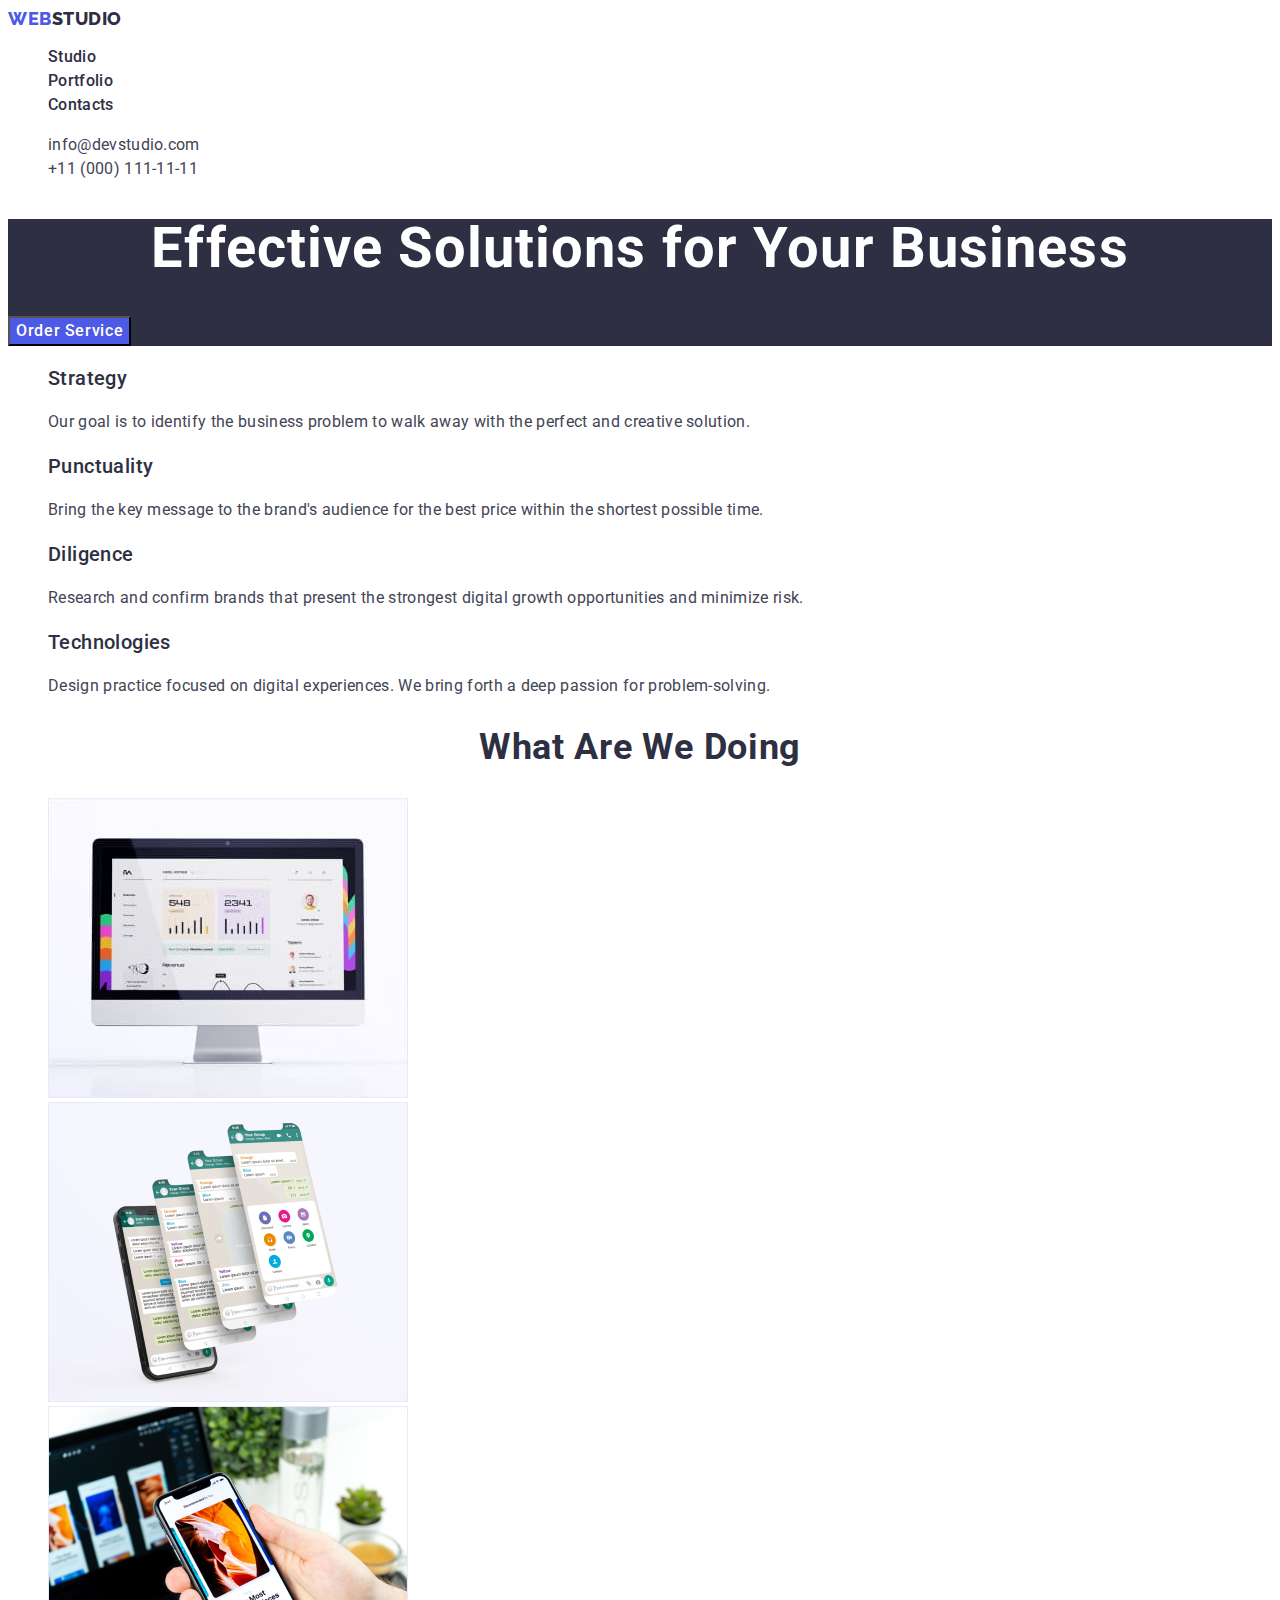
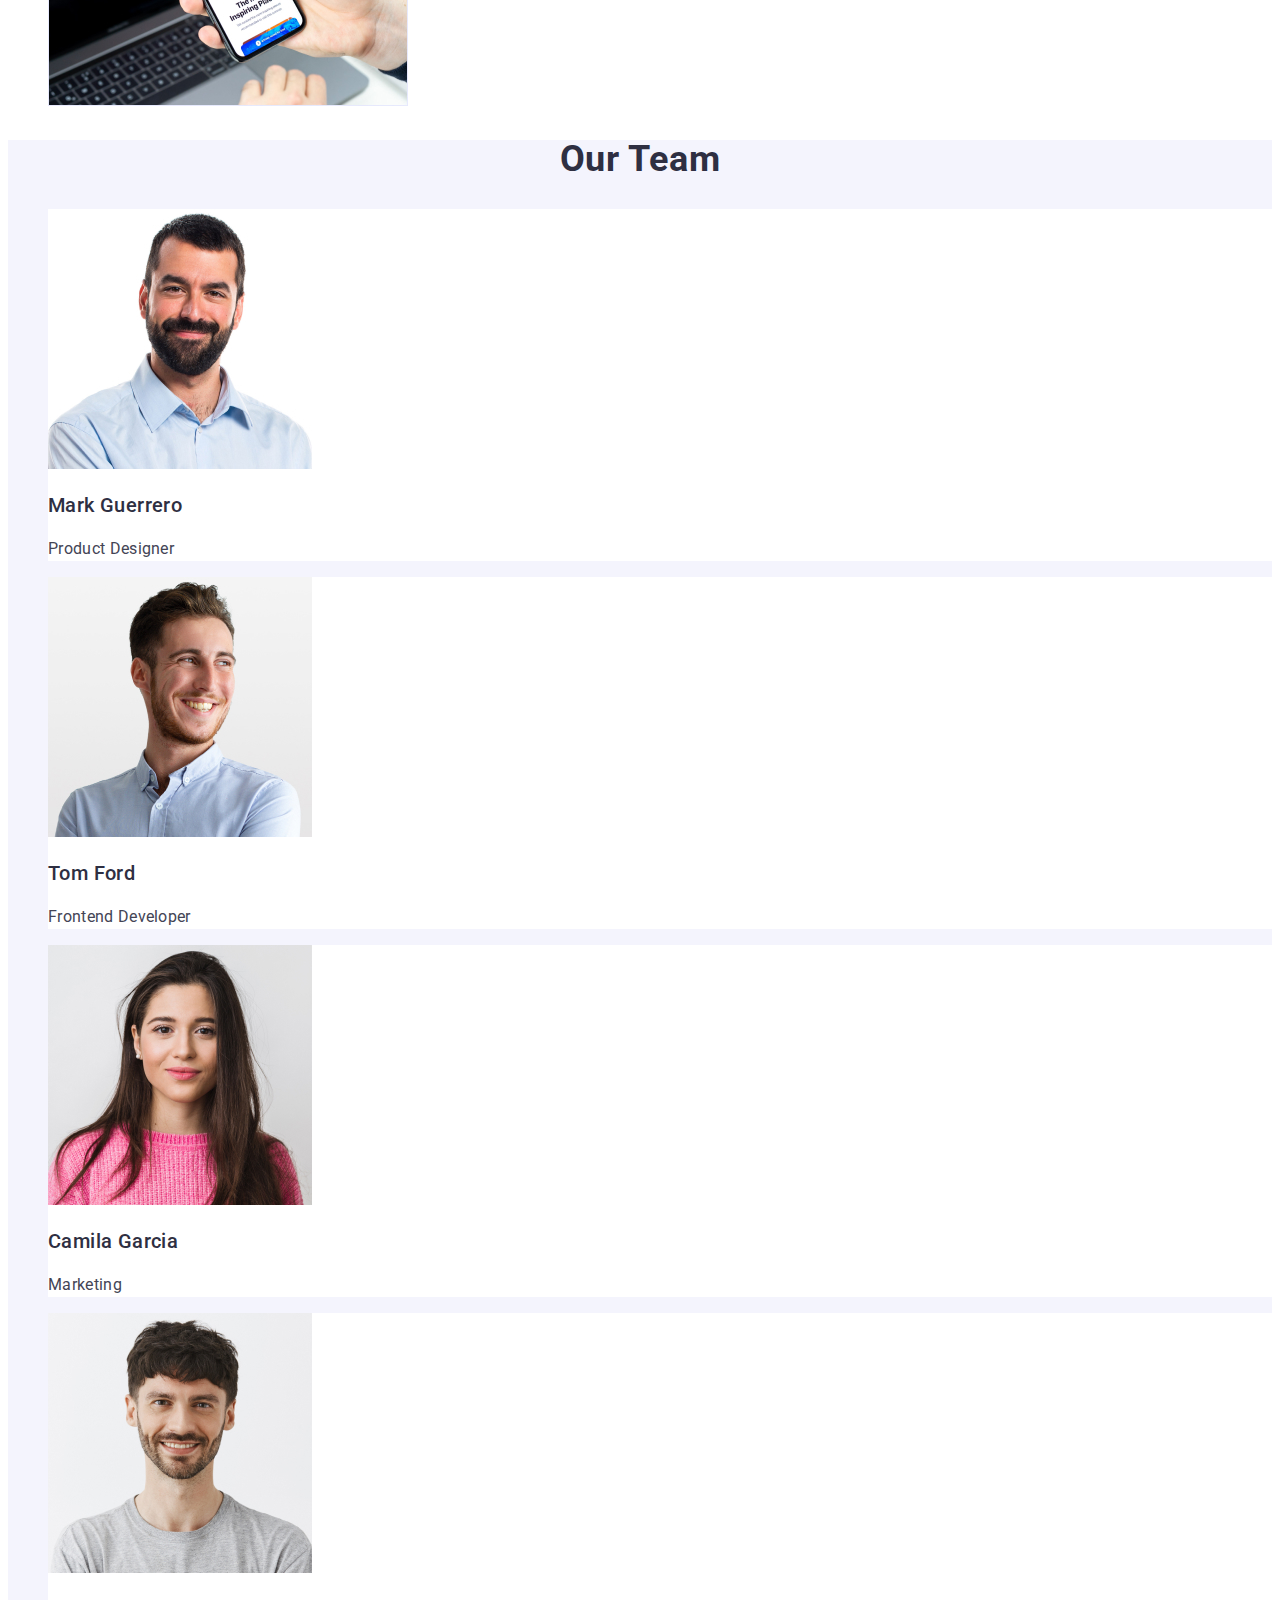
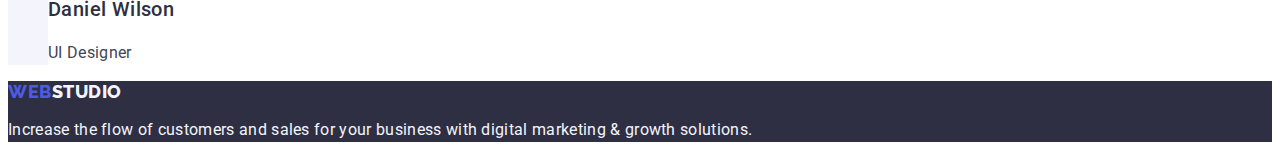
<file: index.html>
<!DOCTYPE html>
<html lang="en">
  <head>
    <meta charset="UTF-8" />
    <meta http-equiv="X-UA-Compatible" content="IE=edge" />
    <meta name="viewport" content="width=device-width, initial-scale=1.0" />
    <title>Main Page</title>
    <link rel="preconnect" href="https://fonts.googleapis.com" />
    <link rel="preconnect" href="https://fonts.gstatic.com" crossorigin />
    <link
      href="https://fonts.googleapis.com/css2?family=Roboto:wght@400;500;700&display=swap"
      rel="stylesheet"
    />
    <link
      href="https://fonts.googleapis.com/css2?family=Raleway:wght@800&display=swap"
      rel="stylesheet"
    />
    <link rel="stylesheet" href="./css/styles.css" />
  </head>
  <body>
    <header class="page-header">
      <nav class="page-nav">
        <a class="link logo-web" href="./index.html"
          >Web<span class="logo-studio">Studio</span></a
        >
        <ul class="list">
          <li class="menu-item">
            <a class="link menu-link" href="./index.html">Studio</a>
          </li>
          <li class="menu-item">
            <a class="link menu-link" href="./portfolio.html">Portfolio</a>
          </li>
          <li class="menu-item">
            <a class="link menu-link" href="">Contacts</a>
          </li>
        </ul>
      </nav>

      <address class="contacts-address">
        <ul class="list">
          <li class="contacts-item">
            <a class="link contact-link" href="mailto:info@devstudio.com"
              >info@devstudio.com</a
            >
          </li>
          <li class="contacts-item">
            <a class="link contact-link" href="tel:+110001111111"
              >+11 (000) 111-11-11</a
            >
          </li>
        </ul>
      </address>
    </header>
    <main class="main-page">
      <section class="section-one">
        <h1 class="section-header">Effective Solutions for Your Business</h1>

        <button type="button" class="section-one-button">Order Service</button>
      </section>
      <section class="section-two">
        <h2 class="features" hidden>Features</h2>

        <ul class="list">
          <li>
            <h3 class="list-sec-two">Strategy</h3>
            <p class="par-sec-two">
              Our goal is to identify the business problem to walk away with the
              perfect and creative solution.
            </p>
          </li>
          <li>
            <h3 class="list-sec-two">Punctuality</h3>
            <p class="par-sec-two">
              Bring the key message to the brand's audience for the best price
              within the shortest possible time.
            </p>
          </li>
          <li>
            <h3 class="list-sec-two">Diligence</h3>
            <p class="par-sec-two">
              Research and confirm brands that present the strongest digital
              growth opportunities and minimize risk.
            </p>
          </li>
          <li>
            <h3 class="list-sec-two">Technologies</h3>
            <p class="par-sec-two">
              Design practice focused on digital experiences. We bring forth a
              deep passion for problem-solving.
            </p>
          </li>
        </ul>
      </section>
      <section class="section-three">
        <h2 class="section-three-header">What are we doing</h2>

        <ul class="list">
          <li>
            <img
              src="./images/what-are-we-doing/img1.jpg"
              alt="Monitor"
              width="360"
            />
          </li>
          <li>
            <img
              src="./images/what-are-we-doing/img2.jpg"
              alt="Screens"
              width="360"
            />
          </li>
          <li>
            <img
              src="./images/what-are-we-doing/img3.jpg"
              alt="Smartphone in hand"
              width="360"
            />
          </li>
        </ul>
      </section>

      <section class="section-four">
        <h2 class="our-team">Our Team</h2>
        <ul class="list">
          <li class="list-item-team">
            <img
              src="./images/our-team/1mark-guerrero.jpg"
              alt="Mark Guerrero"
              width="264"
            />
            <h3 class="sec-four-team">Mark Guerrero</h3>
            <p class="sec-four-team-spec">Product Designer</p>
          </li>
          <li class="list-item-team">
            <img
              src="./images/our-team/2tom-ford.jpg"
              alt="Tom Ford"
              width="264"
            />
            <h3 class="sec-four-team">Tom Ford</h3>
            <p class="sec-four-team-spec">Frontend Developer</p>
          </li>
          <li class="list-item-team">
            <img
              src="./images/our-team/3camila-garcia.jpg"
              alt="Camila Garcia"
              width="264"
            />
            <h3 class="sec-four-team">Camila Garcia</h3>
            <p class="sec-four-team-spec">Marketing</p>
          </li>
          <li class="list-item-team">
            <img
              src="./images/our-team/4daniel-wilson.jpg"
              alt="Daniel Wilson"
              width="264"
            />
            <h3 class="sec-four-team">Daniel Wilson</h3>
            <p class="sec-four-team-spec">UI Designer</p>
          </li>
        </ul>
      </section>
    </main>
    <footer class="page-footer">
      <a href="./index.html" class="logo-web link"
        >Web<span class="footer-studio">Studio</span></a
      >
      <p class="footer-text">
        Increase the flow of customers and sales for your business with digital
        marketing & growth solutions.
      </p>
    </footer>
  </body>
</html>
</file>
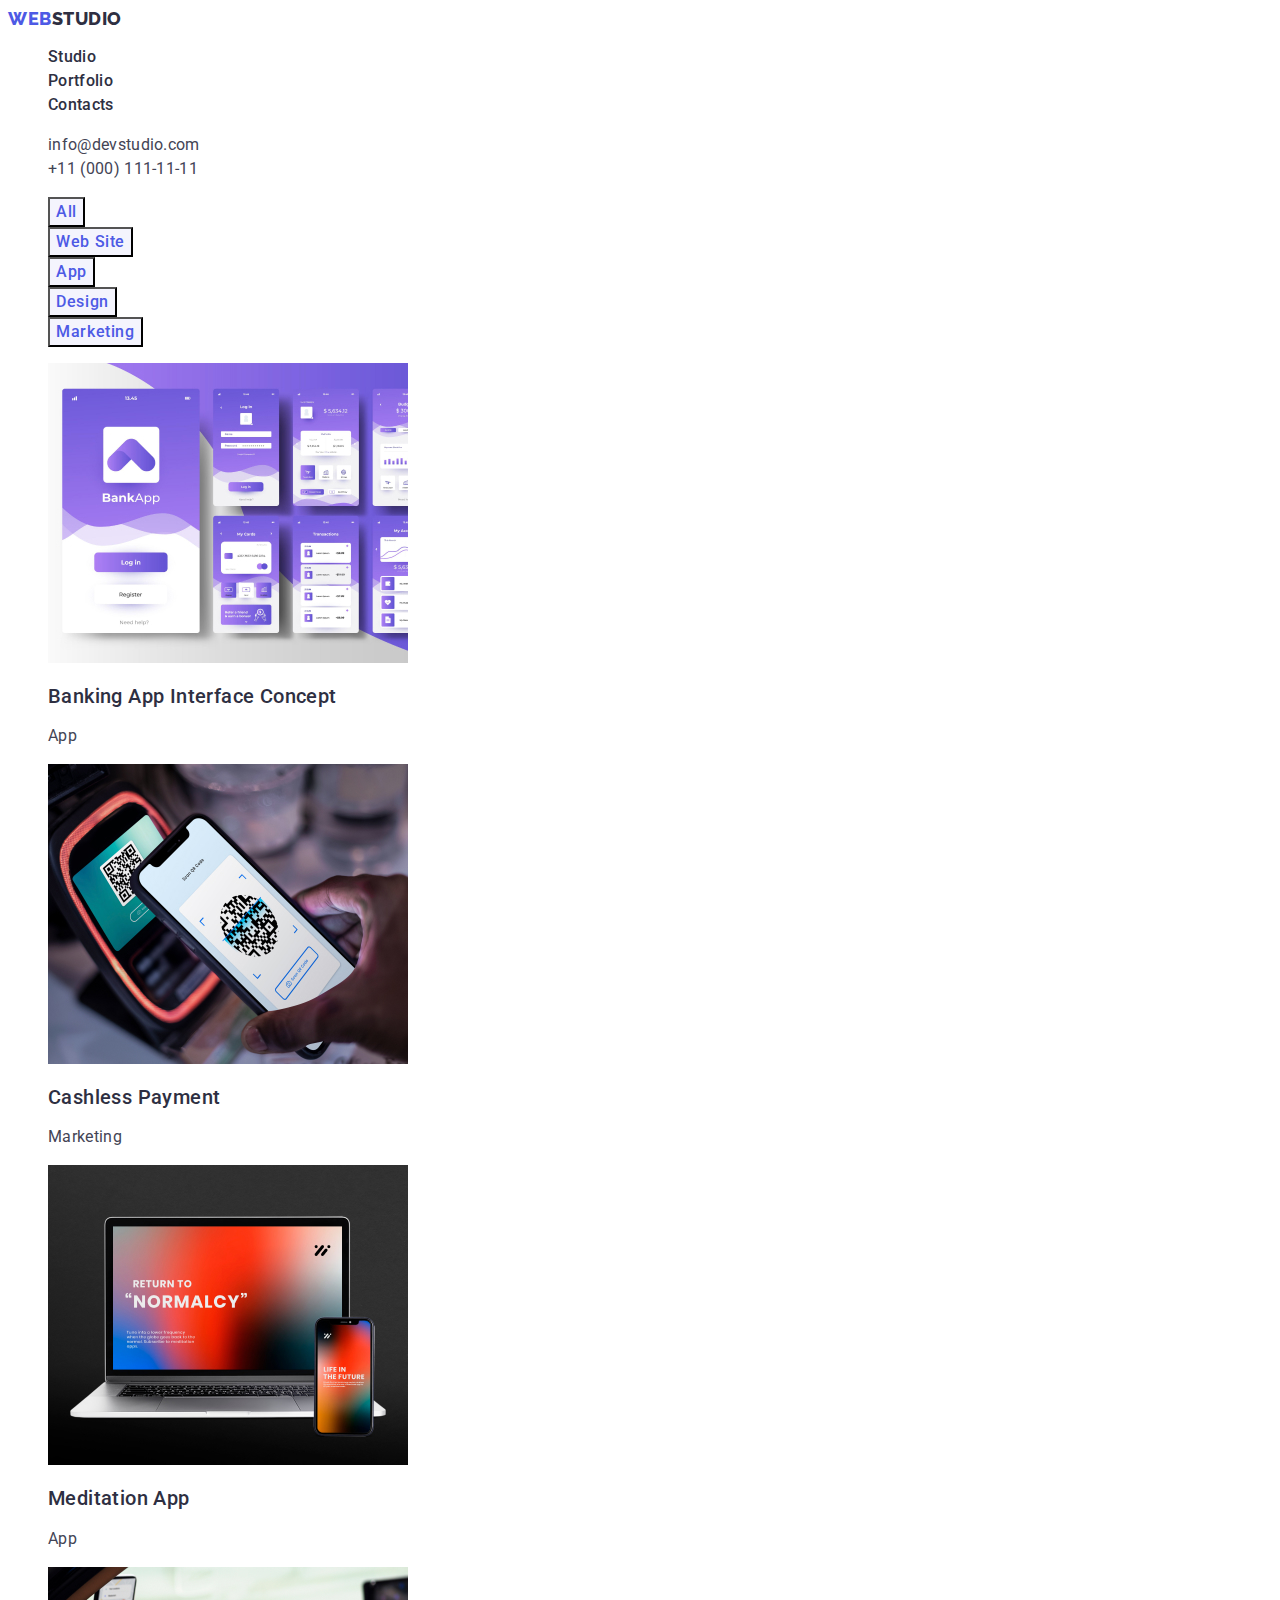
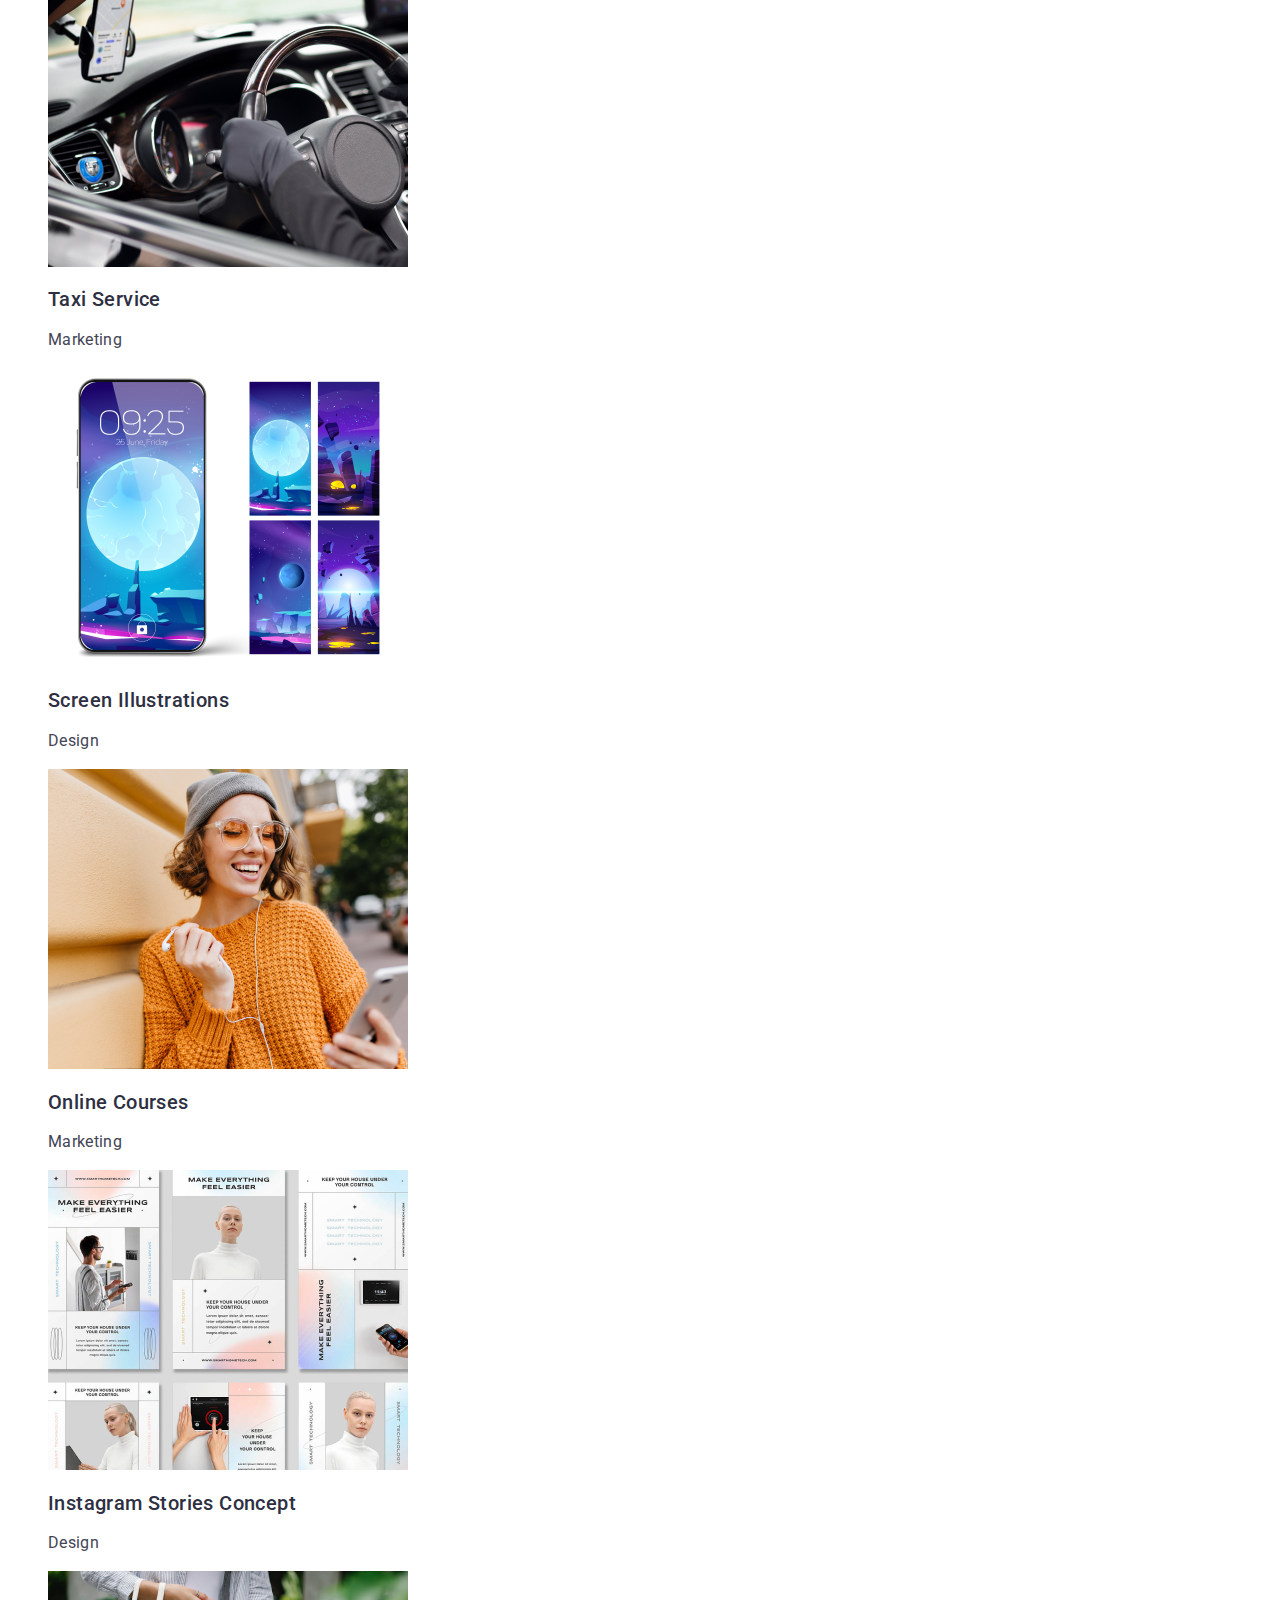
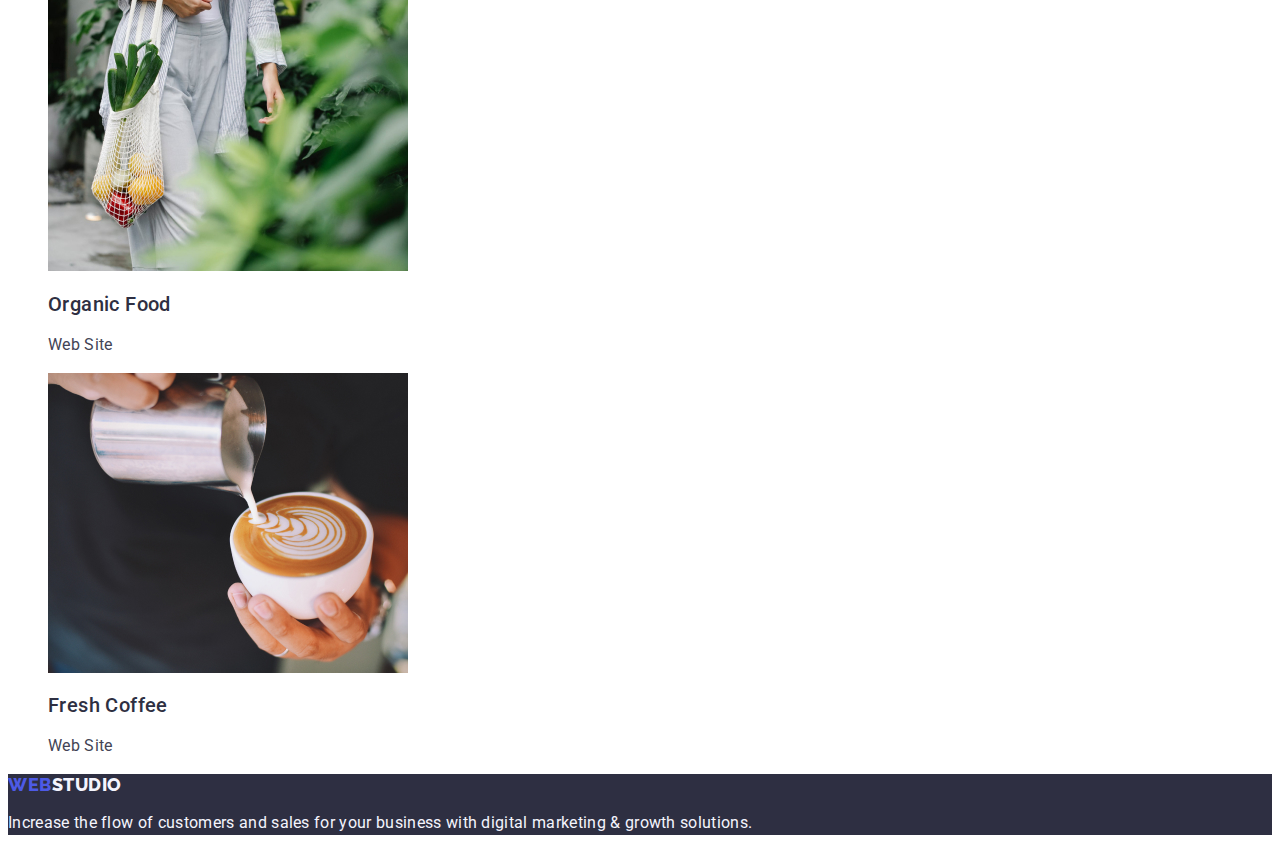
<file: portfolio.html>
<!DOCTYPE html>
<html lang="en">
  <head>
    <meta charset="UTF-8" />
    <meta http-equiv="X-UA-Compatible" content="IE=edge" />
    <meta name="viewport" content="width=device-width, initial-scale=1.0" />
    <title>Portfolio</title>
    <link rel="stylesheet" href="./css/styles.css" />
    <link rel="preconnect" href="https://fonts.googleapis.com" />
    <link rel="preconnect" href="https://fonts.gstatic.com" crossorigin />
    <link
      href="https://fonts.googleapis.com/css2?family=Roboto:wght@400;500;700&display=swap"
      rel="stylesheet"
    />
    <link rel="preconnect" href="https://fonts.googleapis.com" />
    <link rel="preconnect" href="https://fonts.gstatic.com" crossorigin />
    <link
      href="https://fonts.googleapis.com/css2?family=Raleway:wght@800&display=swap"
      rel="stylesheet"
    />
  </head>
  <body>
    <header class="page-header">
      <nav class="page-nav">
        <a class="link logo-web" href="./index.html"
          >Web<span class="logo-studio">Studio</span></a
        >
        <ul class="list">
          <li class="menu-item">
            <a class="link menu-link" href="./index.html">Studio</a>
          </li>
          <li class="menu-item">
            <a class="link menu-link" href="./portfolio.html">Portfolio</a>
          </li>
          <li class="menu-item">
            <a class="link menu-link" href="">Contacts</a>
          </li>
        </ul>
      </nav>

      <address class="contacts-address">
        <ul class="list">
          <li class="contacts-item">
            <a class="link contact-link" href="mailto:info@devstudio.com"
              >info@devstudio.com</a
            >
          </li>
          <li class="contacts-item">
            <a class="link contact-link" href="tel:+110001111111"
              >+11 (000) 111-11-11</a
            >
          </li>
        </ul>
      </address>
    </header>
    <main>
      <section>
        <h1 hidden>Portfolio</h1>
        <ul class="list">
          <li>
            <button type="button" class="button-item">All</button>
          </li>
          <li>
            <button type="button" class="button-item">Web Site</button>
          </li>
          <li>
            <button type="button" class="button-item">App</button>
          </li>
          <li>
            <button type="button" class="button-item">Design</button>
          </li>
          <li>
            <button type="button" class="button-item">Marketing</button>
          </li>
        </ul>
        <ul class="list">
          <li>
            <a href="" class="link">
              <img
                src="./images/portfolio/1banking-app-interface-concept.jpg"
                alt="Banking App Interface Concept"
              />
              <h2 class="port-item">Banking App Interface Concept</h2>
              <p class="port-par">App</p>
            </a>
          </li>

          <li>
            <a href="" class="link">
              <img
                src="./images/portfolio/2cashless-payment.jpg"
                alt="Cashless Payment"
              />
              <h2 class="port-item">Cashless Payment</h2>
              <p class="port-par">Marketing</p>
            </a>
          </li>

          <li>
            <a href="" class="link">
              <img
                src="./images/portfolio/3meditation-app.jpg"
                alt="Meditation App"
              />
              <h2 class="port-item">Meditation App</h2>
              <p class="port-par">App</p>
            </a>
          </li>

          <li>
            <a href="" class="link">
              <img
                src="./images/portfolio/4taxi-service.jpg"
                alt="Taxi Service"
              />
              <h2 class="port-item">Taxi Service</h2>
              <p class="port-par">Marketing</p>
            </a>
          </li>

          <li>
            <a href="" class="link">
              <img
                src="./images/portfolio/5screen-illustrations.jpg"
                alt="Screen Illustrations"
              />
              <h2 class="port-item">Screen Illustrations</h2>
              <p class="port-par">Design</p>
            </a>
          </li>

          <li>
            <a href="" class="link">
              <img
                src="./images/portfolio/6online-courses.jpg"
                alt="Online Courses"
              />
              <h2 class="port-item">Online Courses</h2>
              <p class="port-par">Marketing</p>
            </a>
          </li>

          <li>
            <a href="" class="link">
              <img
                src="./images/portfolio/7instagram-stories-concept.jpg"
                alt="Instagram Stories Concept"
              />
              <h2 class="port-item">Instagram Stories Concept</h2>
              <p class="port-par">Design</p>
            </a>
          </li>

          <li>
            <a href="" class="link">
              <img
                src="./images/portfolio/8organic-food.jpg"
                alt="Organic Food"
              />
              <h2 class="port-item">Organic Food</h2>
              <p class="port-par">Web Site</p>
            </a>
          </li>

          <li>
            <a href="" class="link">
              <img
                src="./images/portfolio/9fresh-coffee.jpg"
                alt="Fresh Coffee"
              />
              <h2 class="port-item">Fresh Coffee</h2>
              <p class="port-par">Web Site</p>
            </a>
          </li>
        </ul>
      </section>
    </main>
    <footer class="page-footer">
      <a href="./index.html" class="logo-web link"
        >Web<span class="footer-studio">Studio</span></a
      >
      <p class="footer-text">
        Increase the flow of customers and sales for your business with digital
        marketing & growth solutions.
      </p>
    </footer>
  </body>
</html>
</file>
<file: css/styles.css>
:root {
  --color-background: #ffffff;
  --color-fonts: #434455;
  --color-link-background: #2e2f42;
  --color-hover: #404bbf;
  --button-logo-color: #4d5ae5;
  --background-color-button: #f4f4fd;
}

body {
  background-color: var(--color-background);
  font-family: 'Roboto', sans-serif;
  color: var(--color-fonts);
}

button {
  cursor: pointer;
}

.list {
  list-style: none;
}

.link {
  text-decoration: none;
}

/*Header*/
.page-header {
  background-color: var(--color-background);
}

.logo-web {
  font-family: 'Raleway', sans-serif;
  font-weight: 800;
  font-size: 18px;
  line-height: 1.17;
  letter-spacing: 0.03em;
  text-transform: uppercase;
  color: var(--button-logo-color);
}

.logo-studio {
  color: var(--color-link-background);
}

.menu-link {
  font-weight: 500;
  font-size: 16px;
  line-height: 1.5;
  letter-spacing: 0.02em;
  color: var(--color-link-background);
}

.menu-link:hover,
.menu-link:focus {
  color: var(--color-hover);
}

.contacts-address {
  font-style: normal;
}

.contact-link {
  font-size: 16px;
  line-height: 1.5;
  letter-spacing: 0.02em;
  color: var(--color-fonts);
}

.contact-link:hover,
.contact-link:focus {
  color: var(--color-hover);
}

/*Main*/
.section-one {
  background-color: var(--color-link-background);
}

.section-header {
  font-weight: 700;
  font-size: 56px;
  line-height: 1.07;
  text-align: center;
  letter-spacing: 0.02em;
  color: var(--color-background);
}

.section-one-button {
  font-family: 'Roboto', sans-serif;
  font-weight: 500;
  font-size: 16px;
  line-height: 1.5;
  display: flex;
  letter-spacing: 0.04em;
  color: var(--color-background);
  background-color: var(--button-logo-color);
}

.section-one-button:hover,
.section-one-button:focus {
  background-color: var(--color-hover);
}

.list-sec-two {
  font-weight: 500;
  font-size: 20px;
  line-height: 1.2;
  letter-spacing: 0.02em;
  color: var(--color-link-background);
}

.par-sec-two {
  font-size: 16px;
  line-height: 1.5;
  letter-spacing: 0.02em;
  color: var(--color-fonts);
}

.section-four {
  background-color: var(--background-color-button);
}

.section-three-header {
  font-weight: 700;
  font-size: 36px;
  line-height: 1.11;
  letter-spacing: 0.02em;
  text-align: center;
  text-transform: capitalize;
  color: var(--color-link-background);
}

.our-team {
  font-weight: 700;
  font-size: 36px;
  line-height: 1.11;
  letter-spacing: 0.02em;
  text-align: center;
  text-transform: capitalize;
  color: var(--color-link-background);
}

.list-item-team {
  background-color: var(--color-background);
}

.sec-four-team {
  font-weight: 500;
  font-size: 20px;
  line-height: 1.2;
  letter-spacing: 0.02em;
  color: var(--color-link-background);
}

.sec-four-team-spec {
  font-size: 16px;
  line-height: 1.5;
  letter-spacing: 0.02em;
  color: var(--color-fonts);
}

.page-footer {
  background-color: var(--color-link-background);
}

.footer-studio {
  color: var(--background-color-button);
}

.footer-text {
  font-size: 16px;
  line-height: 1.5;
  letter-spacing: 0.02em;
  color: var(--background-color-button);
}

/*Portfolio*/
.button-item {
  font-family: 'Roboto', sans-serif;
  font-weight: 500;
  font-size: 16px;
  line-height: 1.5;
  display: flex;
  align-items: center;
  text-align: center;
  letter-spacing: 0.04em;
  color: var(--button-logo-color);
  background-color: var(--background-color-button);
}

.button-item:hover,
.button-item:focus {
  color: var(--button-logo-color);
  background-color: var(--color-hover);
}

.port-item {
  font-weight: 500;
  font-size: 20px;
  line-height: 1.2;
  letter-spacing: 0.02em;
  color: var(--color-link-background);
}

.port-par {
  font-size: 16px;
  line-height: 1.5;
  letter-spacing: 0.02em;
  color: var(--color-fonts);
}
</file>
